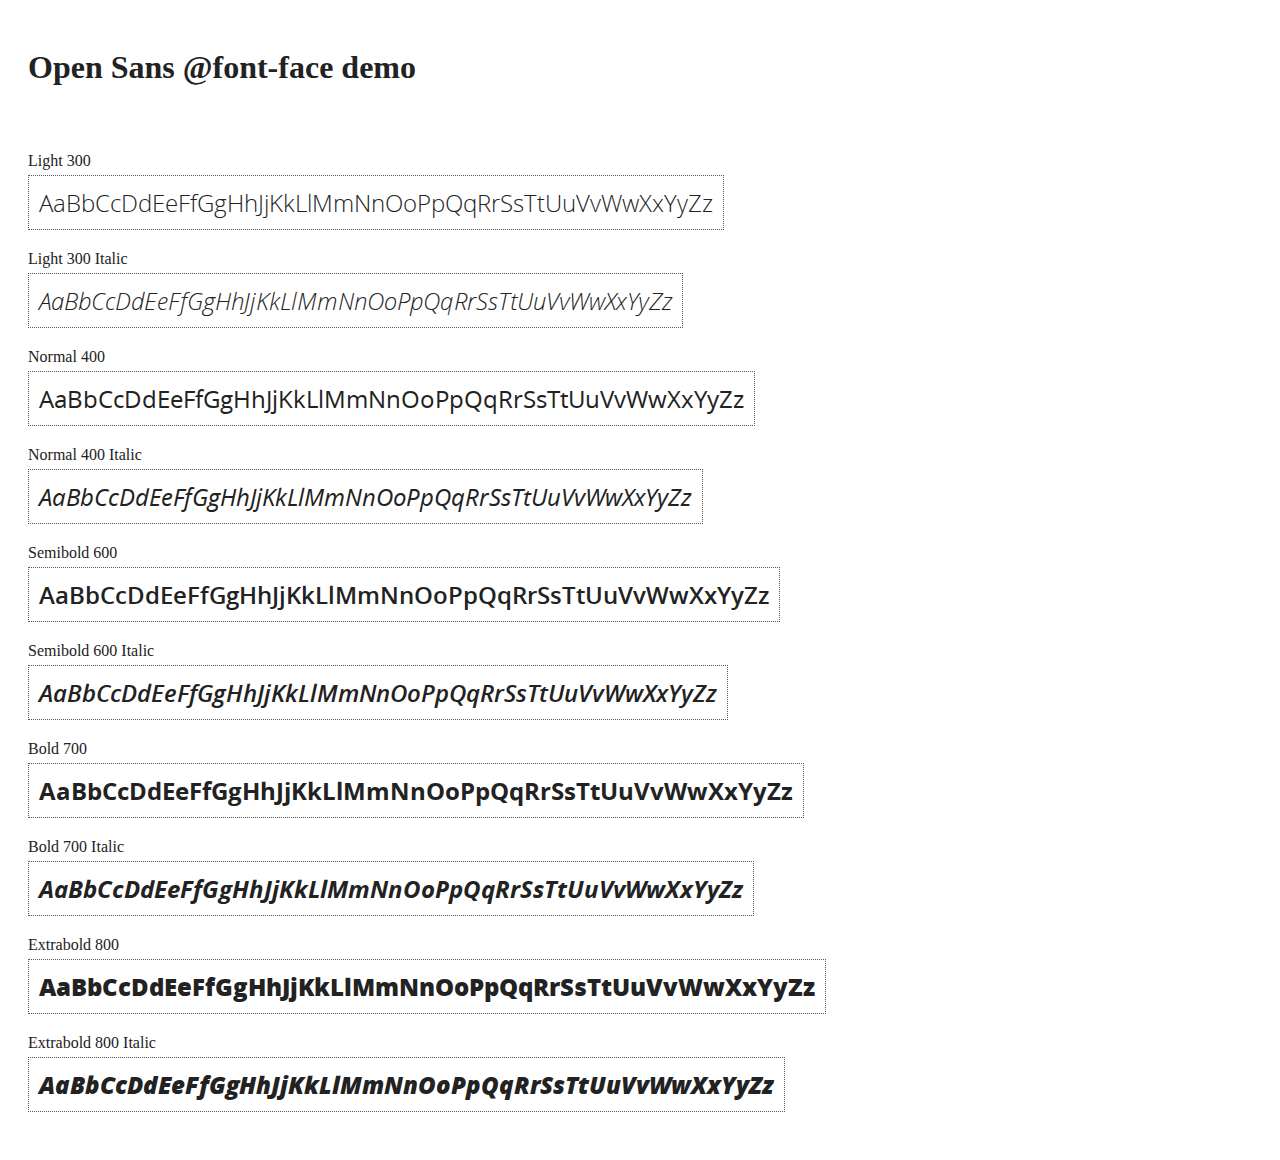
<file: Content/Libraries/AngularJS/angular-1.5.8/docs/components/open-sans-fontface-1.0.4/index.html>
<!DOCTYPE html>
<html>
	<head>
		<title>Open Sans @font-face demo</title>
		<meta charset="UTF-8" />
		<link rel="stylesheet" href="open-sans.css" type="text/css" />
		<style>
		body {
			padding: 20px;
			color: #222;
			background: #fff;
		}

		span { display: block; }

		.font-demo {
			display: inline-block;
			margin: 5px 0 20px;
			padding: 10px;
			border: 1px dotted #555;
			font-family: 'Open Sans';
			font-size: 24px;
		}
		</style>
	</head>
	<body>
		<h1>Open Sans @font-face demo</h1>
		<div style="margin-bottom:20px">
			<iframe src="http://ghbtns.com/github-btn.html?user=FontFaceKit&amp;repo=open-sans&amp;type=watch&amp;count=true"
					style="width:110px;height:20px;border:0"></iframe>
			<iframe src="http://ghbtns.com/github-btn.html?user=FontFaceKit&amp;repo=open-sans&amp;type=fork&amp;count=true"
					style="width:95px;height:20px;border:0"></iframe>
		</div>

		<span>Light 300</span>
		<div class="font-demo" style="font-weight:300">
			AaBbCcDdEeFfGgHhJjKkLlMmNnOoPpQqRrSsTtUuVvWwXxYyZz
		</div>

		<span>Light 300 Italic</span>
		<div class="font-demo" style="font-weight:300;font-style:italic">
			AaBbCcDdEeFfGgHhJjKkLlMmNnOoPpQqRrSsTtUuVvWwXxYyZz
		</div>

		<span>Normal 400</span>
		<div class="font-demo">
			AaBbCcDdEeFfGgHhJjKkLlMmNnOoPpQqRrSsTtUuVvWwXxYyZz
		</div>

		<span>Normal 400 Italic</span>
		<div class="font-demo" style="font-style:italic">
			AaBbCcDdEeFfGgHhJjKkLlMmNnOoPpQqRrSsTtUuVvWwXxYyZz
		</div>

		<span>Semibold 600</span>
		<div class="font-demo" style="font-weight:600">
			AaBbCcDdEeFfGgHhJjKkLlMmNnOoPpQqRrSsTtUuVvWwXxYyZz
		</div>

		<span>Semibold 600 Italic</span>
		<div class="font-demo" style="font-weight:600;font-style:italic">
			AaBbCcDdEeFfGgHhJjKkLlMmNnOoPpQqRrSsTtUuVvWwXxYyZz
		</div>

		<span>Bold 700</span>
		<div class="font-demo" style="font-weight:700">
			AaBbCcDdEeFfGgHhJjKkLlMmNnOoPpQqRrSsTtUuVvWwXxYyZz
		</div>

		<span>Bold 700 Italic</span>
		<div class="font-demo" style="font-weight:700;font-style:italic">
			AaBbCcDdEeFfGgHhJjKkLlMmNnOoPpQqRrSsTtUuVvWwXxYyZz
		</div>

		<span>Extrabold 800</span>
		<div class="font-demo" style="font-weight:800">
			AaBbCcDdEeFfGgHhJjKkLlMmNnOoPpQqRrSsTtUuVvWwXxYyZz
		</div>

		<span>Extrabold 800 Italic</span>
		<div class="font-demo" style="font-weight:800;font-style:italic">
			AaBbCcDdEeFfGgHhJjKkLlMmNnOoPpQqRrSsTtUuVvWwXxYyZz
		</div>
	</body>
</html>
</file>
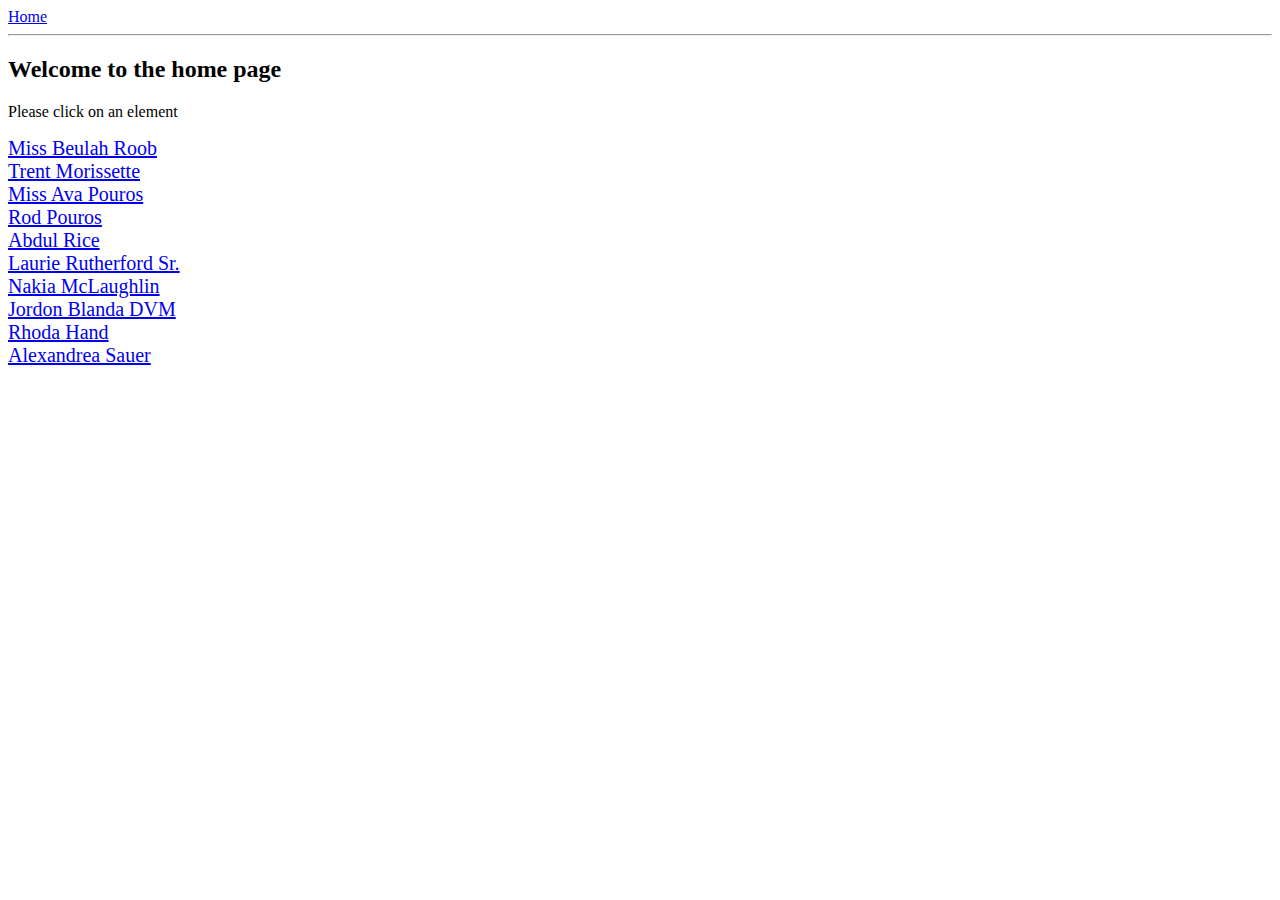
<file: Content/Libraries/AngularJS/angular-1.5.8/docs/examples/example-anchoringExample/index.html>
<!doctype html>
<html lang="en">
<head>
  <meta charset="UTF-8">
  <title>Example - example-anchoringExample</title>
  <link href="animations.css" rel="stylesheet" type="text/css">
  

  <script src="../../../angular.min.js"></script>
  <script src="../../../angular-animate.js"></script>
  <script src="../../../angular-route.js"></script>
  <script src="script.js"></script>
  

  
</head>
<body ng-app="anchoringExample">
  <a href="#/">Home</a>
<hr />
<div class="view-container">
  <div ng-view class="view"></div>
</div>
</body>
</html>
</file>
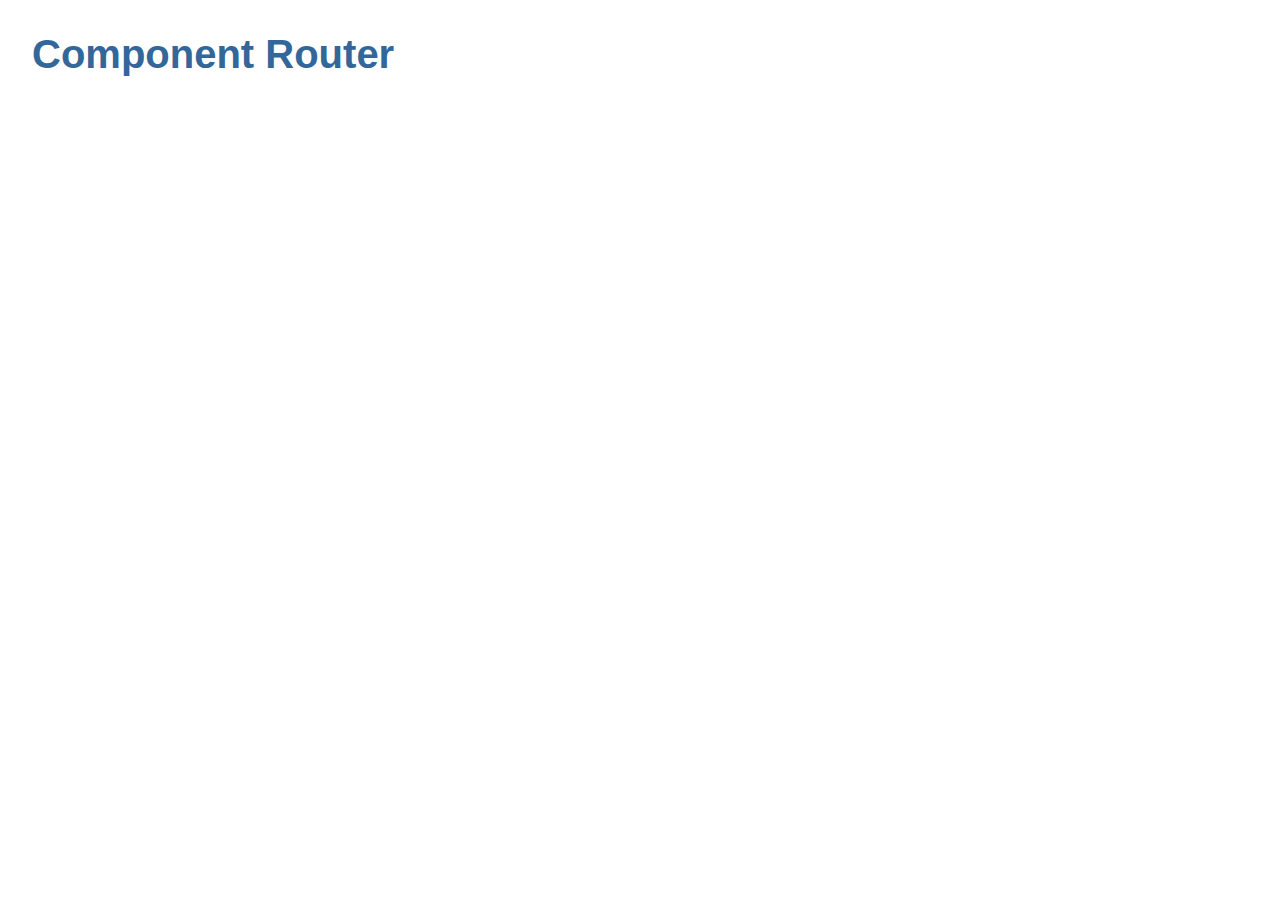
<file: Content/Libraries/AngularJS/angular-1.5.8/docs/examples/example-componentRouter/index.html>
<!doctype html>
<html lang="en">
<head>
  <meta charset="UTF-8">
  <title>Example - example-componentRouter</title>
  <link href="styles.css" rel="stylesheet" type="text/css">
  

  <script src="../../../angular.min.js"></script>
  <script src="app.js"></script>
  <script src="heroes.js"></script>
  <script src="crisis.js"></script>
  <script src="dialog.js"></script>
  

  <script type="text/javascript">
    angular.element(document.getElementsByTagName('head')).append(angular.element('<base href="' + window.location.pathname + '" />'));
  </script>
</head>
<body ng-app="app">
  <h1 class="title">Component Router</h1>
<app></app>

<!-- Load up the router library - normally you might use npm and host it locally -->
<script src="https://npmcdn.com/@angular/router@0.2.0/angular1/angular_1_router.js"></script>
</body>
</html>
</file>
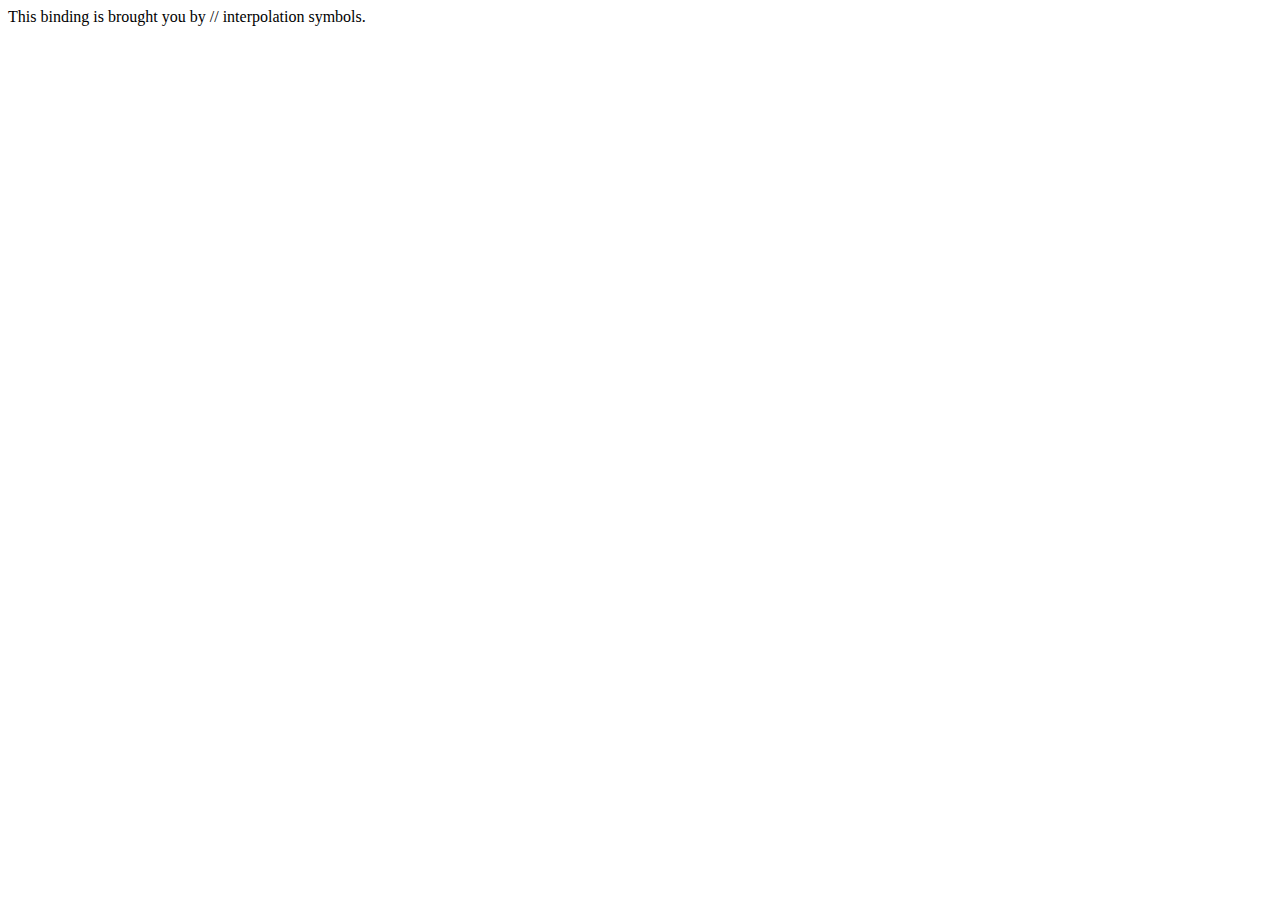
<file: Content/Libraries/AngularJS/angular-1.5.8/docs/examples/example-custom-interpolation-markup/index.html>
<!doctype html>
<html lang="en">
<head>
  <meta charset="UTF-8">
  <title>Example - example-custom-interpolation-markup</title>
  

  <script src="../../../angular.min.js"></script>
  

  
</head>
<body ng-app="customInterpolationApp">
  <script>
  var customInterpolationApp = angular.module('customInterpolationApp', []);

  customInterpolationApp.config(function($interpolateProvider) {
    $interpolateProvider.startSymbol('//');
    $interpolateProvider.endSymbol('//');
  });


  customInterpolationApp.controller('DemoController', function() {
      this.label = "This binding is brought you by // interpolation symbols.";
  });
</script>
<div ng-controller="DemoController as demo">
    //demo.label//
</div>
</body>
</html>
</file>
<file: Content/Libraries/AngularJS/angular-1.5.8/docs/components/open-sans-fontface-1.0.4/open-sans.css>
/* Open Sans @font-face kit */

/* BEGIN Light */
@font-face {
  font-family: 'Open Sans';
  src: url('fonts/Light/OpenSans-Light.eot');
  src: url('fonts/Light/OpenSans-Light.eot?#iefix') format('embedded-opentype'),
       url('fonts/Light/OpenSans-Light.woff') format('woff'),
       url('fonts/Light/OpenSans-Light.ttf') format('truetype'),
       url('fonts/Light/OpenSans-Light.svg#OpenSansLight') format('svg');
  font-weight: 300;
  font-style: normal;
}
/* END Light */

/* BEGIN Light Italic */
@font-face {
  font-family: 'Open Sans';
  src: url('fonts/LightItalic/OpenSans-LightItalic.eot');
  src: url('fonts/LightItalic/OpenSans-LightItalic.eot?#iefix') format('embedded-opentype'),
       url('fonts/LightItalic/OpenSans-LightItalic.woff') format('woff'),
       url('fonts/LightItalic/OpenSans-LightItalic.ttf') format('truetype'),
       url('fonts/LightItalic/OpenSans-LightItalic.svg#OpenSansLightItalic') format('svg');
  font-weight: 300;
  font-style: italic;
}
/* END Light Italic */

/* BEGIN Regular */
@font-face {
  font-family: 'Open Sans';
  src: url('fonts/Regular/OpenSans-Regular.eot');
  src: url('fonts/Regular/OpenSans-Regular.eot?#iefix') format('embedded-opentype'),
       url('fonts/Regular/OpenSans-Regular.woff') format('woff'),
       url('fonts/Regular/OpenSans-Regular.ttf') format('truetype'),
       url('fonts/Regular/OpenSans-Regular.svg#OpenSansRegular') format('svg');
  font-weight: normal;
  font-style: normal;
}
/* END Regular */

/* BEGIN Italic */
@font-face {
  font-family: 'Open Sans';
  src: url('fonts/Italic/OpenSans-Italic.eot');
  src: url('fonts/Italic/OpenSans-Italic.eot?#iefix') format('embedded-opentype'),
       url('fonts/Italic/OpenSans-Italic.woff') format('woff'),
       url('fonts/Italic/OpenSans-Italic.ttf') format('truetype'),
       url('fonts/Italic/OpenSans-Italic.svg#OpenSansItalic') format('svg');
  font-weight: normal;
  font-style: italic;
}
/* END Italic */

/* BEGIN Semibold */
@font-face {
  font-family: 'Open Sans';
  src: url('fonts/Semibold/OpenSans-Semibold.eot');
  src: url('fonts/Semibold/OpenSans-Semibold.eot?#iefix') format('embedded-opentype'),
       url('fonts/Semibold/OpenSans-Semibold.woff') format('woff'),
       url('fonts/Semibold/OpenSans-Semibold.ttf') format('truetype'),
       url('fonts/Semibold/OpenSans-Semibold.svg#OpenSansSemibold') format('svg');
  font-weight: 600;
  font-style: normal;
}
/* END Semibold */

/* BEGIN Semibold Italic */
@font-face {
  font-family: 'Open Sans';
  src: url('fonts/SemiboldItalic/OpenSans-SemiboldItalic.eot');
  src: url('fonts/SemiboldItalic/OpenSans-SemiboldItalic.eot?#iefix') format('embedded-opentype'),
       url('fonts/SemiboldItalic/OpenSans-SemiboldItalic.woff') format('woff'),
       url('fonts/SemiboldItalic/OpenSans-SemiboldItalic.ttf') format('truetype'),
       url('fonts/SemiboldItalic/OpenSans-SemiboldItalic.svg#OpenSansSemiboldItalic') format('svg');
  font-weight: 600;
  font-style: italic;
}
/* END Semibold Italic */

/* BEGIN Bold */
@font-face {
  font-family: 'Open Sans';
  src: url('fonts/Bold/OpenSans-Bold.eot');
  src: url('fonts/Bold/OpenSans-Bold.eot?#iefix') format('embedded-opentype'),
       url('fonts/Bold/OpenSans-Bold.woff') format('woff'),
       url('fonts/Bold/OpenSans-Bold.ttf') format('truetype'),
       url('fonts/Bold/OpenSans-Bold.svg#OpenSansBold') format('svg');
  font-weight: bold;
  font-style: normal;
}
/* END Bold */

/* BEGIN Bold Italic */
@font-face {
  font-family: 'Open Sans';
  src: url('fonts/BoldItalic/OpenSans-BoldItalic.eot');
  src: url('fonts/BoldItalic/OpenSans-BoldItalic.eot?#iefix') format('embedded-opentype'),
       url('fonts/BoldItalic/OpenSans-BoldItalic.woff') format('woff'),
       url('fonts/BoldItalic/OpenSans-BoldItalic.ttf') format('truetype'),
       url('fonts/BoldItalic/OpenSans-BoldItalic.svg#OpenSansBoldItalic') format('svg');
  font-weight: bold;
  font-style: italic;
}
/* END Bold Italic */

/* BEGIN Extrabold */
@font-face {
  font-family: 'Open Sans';
  src: url('fonts/ExtraBold/OpenSans-ExtraBold.eot');
  src: url('fonts/ExtraBold/OpenSans-ExtraBold.eot?#iefix') format('embedded-opentype'),
       url('fonts/ExtraBold/OpenSans-ExtraBold.woff') format('woff'),
       url('fonts/ExtraBold/OpenSans-ExtraBold.ttf') format('truetype'),
       url('fonts/ExtraBold/OpenSans-ExtraBold.svg#OpenSansExtrabold') format('svg');
  font-weight: 800;
  font-style: normal;
}
/* END Extrabold */

/* BEGIN Extrabold Italic */
@font-face {
  font-family: 'Open Sans';
  src: url('fonts/ExtraBoldItalic/OpenSans-ExtraBoldItalic.eot');
  src: url('fonts/ExtraBoldItalic/OpenSans-ExtraBoldItalic.eot?#iefix') format('embedded-opentype'),
       url('fonts/ExtraBoldItalic/OpenSans-ExtraBoldItalic.woff') format('woff'),
       url('fonts/ExtraBoldItalic/OpenSans-ExtraBoldItalic.ttf') format('truetype'),
       url('fonts/ExtraBoldItalic/OpenSans-ExtraBoldItalic.svg#OpenSansExtraboldItalic') format('svg');
  font-weight: 800;
  font-style: italic;
}
/* END Extrabold Italic */
</file>
<file: Content/Libraries/AngularJS/angular-1.5.8/docs/examples/example-componentRouter/styles.css>
h1 {color: #369; font-family: Arial, Helvetica, sans-serif; font-size: 250%;}
h2 { color: #369; font-family: Arial, Helvetica, sans-serif;  }
h3 { color: #444; font-weight: lighter; }
body { margin: 2em; }
body, input[text], button { color: #888; font-family: Cambria, Georgia; }
button {padding: 0.2em; font-size: 14px}

ul {list-style-type: none; margin-left: 1em; padding: 0; width: 20em;}

li { cursor: pointer; position: relative; left: 0; transition: all 0.2s ease; }
li:hover {color: #369; background-color: #EEE; left: .2em;}

/* route-link anchor tags */
a {padding: 5px; text-decoration: none; font-family: Arial, Helvetica, sans-serif; }
a:visited, a:link {color: #444;}
a:hover {color: white; background-color: #1171a3; }
a.router-link-active {color: white; background-color: #52b9e9; }

.selected { background-color: #EEE; color: #369; }

.badge {
  font-size: small;
  color: white;
  padding: 0.1em 0.7em;
  background-color: #369;
  line-height: 1em;
  position: relative;
  left: -1px;
  top: -1px;
}

crisis-detail input {
  width: 20em;
}
</file>
<file: Content/Libraries/AngularJS/angular-1.5.8/docs/examples/example-anchoringExample/animations.css>
.record {
  display:block;
  font-size:20px;
}
.profile {
  background:black;
  color:white;
  font-size:100px;
}
.view-container {
  position:relative;
}
.view-container > .view.ng-animate {
  position:absolute;
  top:0;
  left:0;
  width:100%;
  min-height:500px;
}
.view.ng-enter, .view.ng-leave,
.record.ng-anchor {
  transition:0.5s linear all;
}
.view.ng-enter {
  transform:translateX(100%);
}
.view.ng-enter.ng-enter-active, .view.ng-leave {
  transform:translateX(0%);
}
.view.ng-leave.ng-leave-active {
  transform:translateX(-100%);
}
.record.ng-anchor-out {
  background:red;
}
</file>
